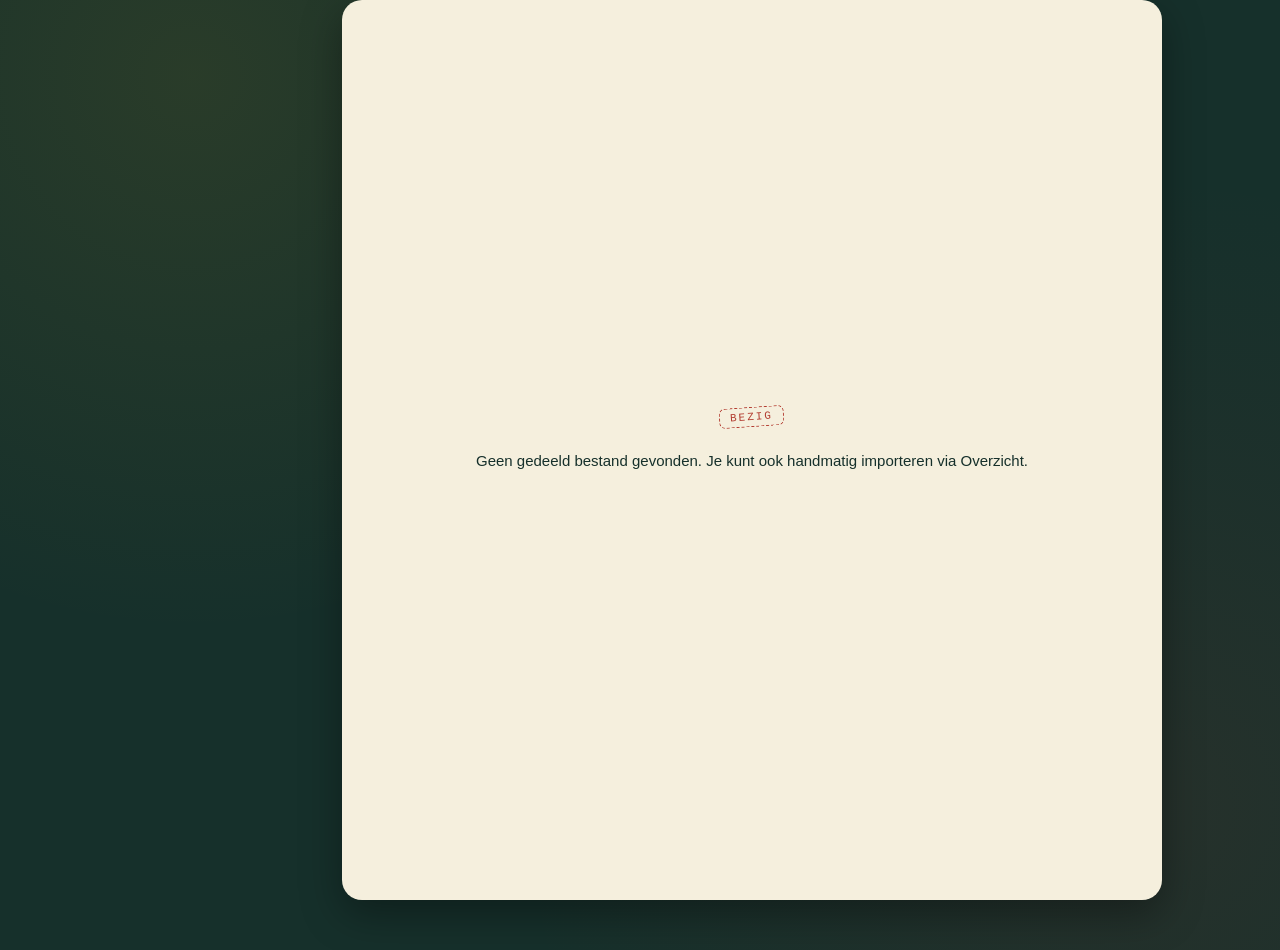
<file: share-import.html>
<!DOCTYPE html>
<html lang="nl">
<head>
<meta charset="UTF-8">
<meta name="viewport" content="width=device-width, initial-scale=1">
<title>Samenvoegen…</title>
<link rel="icon" href="icons/icon-192.png">
<link rel="stylesheet" href="css/style.css">
</head>
<body>
<main style="display:flex; align-items:center; justify-content:center; min-height:100vh; text-align:center;">
  <div>
    <p class="empty-state__stamp">bezig</p>
    <p id="shareStatus" style="margin-top:14px; font-size:15px;">Momenten worden samengevoegd…</p>
  </div>
</main>
<script src="js/db.js"></script>
<script>
(async () => {
  const statusEl = document.getElementById('shareStatus');
  try {
    const cache = await caches.open('share-inbox');
    const res = await cache.match('/share-payload');
    if (!res) {
      statusEl.textContent = 'Geen gedeeld bestand gevonden. Je kunt ook handmatig importeren via Overzicht.';
      return;
    }
    const text = await res.text();
    await cache.delete('/share-payload');
    const incoming = JSON.parse(text);
    if (!Array.isArray(incoming)) throw new Error('bad format');
    const result = await VakantieDB.mergeMany(incoming);
    statusEl.textContent = `✓ ${result.added} nieuw toegevoegd, ${result.skipped} bestonden al. Je gaat zo terug naar je tijdlijn…`;
    setTimeout(() => { window.location.href = './index.html'; }, 1600);
  } catch (err) {
    statusEl.textContent = 'Kon het gedeelde bestand niet lezen. Probeer handmatig importeren via Overzicht.';
  }
})();
</script>
</body>
</html>
</file>
<file: css/style.css>
/* MARKER-V20-CSS-OK */
:root{
  --ink:#16302B;
  --paper:#F5EFDD;
  --paper-2:#EDE4C9;
  --jade:#2B6E63;
  --jade-dark:#1E4F47;
  --gold:#D6A419;
  --brick:#B23A2E;
  --line: rgba(22,48,43,0.14);
  --shadow: 0 8px 24px rgba(22,48,43,0.18);
  --radius: 14px;
  --font-display: 'Fraunces', serif;
  --font-body: 'Work Sans', sans-serif;
  --font-mono: 'Space Mono', monospace;
}

html{touch-action:manipulation;}
*{box-sizing:border-box;}
html,body{margin:0;padding:0;}
body{
  background:var(--ink);
  background-image:
    radial-gradient(circle at 15% 8%, rgba(214,164,25,0.10), transparent 40%),
    radial-gradient(circle at 90% 85%, rgba(178,58,46,0.10), transparent 45%);
  color:var(--ink);
  font-family:var(--font-body);
  min-height:100vh;
  -webkit-font-smoothing:antialiased;
  padding-bottom:88px;
}

button, input, textarea{font-family:inherit;}
button, .btn, .tabbar__btn, .type-chip, .photo-preview__remove,
.address-result, .postcard, .modal__close, .iconbtn, label.btn{
  cursor:pointer;
}
button:disabled{cursor:not-allowed;}
.btn, .tabbar__btn, .type-chip, .iconbtn, .postcard, .address-result, .day-card{
  transition: transform 100ms ease-out, background 120ms ease-out;
}
.btn:active, .type-chip:active, .address-result:active, .iconbtn:active{
  transform:scale(0.96);
}
.tabbar__btn:active span{ transform:scale(0.88); }
.tabbar__btn span{ transition: transform 100ms ease-out; display:inline-block; }

/* ============================================================
   ANIMATIES & MICRO-INTERACTIES
   Vanilla vertaling van patronen uit uibeats.com, transitions.dev
   en dice-ui (bounce entrees, ripple, confetti, shake, sliding pill).
   ============================================================ */

/* --- Bounce-in entree (postcards, statkaarten, next-stop) --- */
@keyframes bounceIn{
  0%{ opacity:0; transform:translateY(22px) scale(0.94); }
  55%{ opacity:1; transform:translateY(-5px) scale(1.012); }
  75%{ transform:translateY(2px) scale(0.997); }
  100%{ opacity:1; transform:translateY(0) scale(1); }
}
.anim-in{ animation:bounceIn 0.55s cubic-bezier(0.22,1,0.36,1) backwards; }

/* --- Ripple (primaire knoppen) --- */
.btn{ position:relative; overflow:hidden; }
.ripple{
  position:absolute; border-radius:50%; pointer-events:none;
  background:rgba(255,255,255,0.55); transform:scale(0);
  animation:rippleOut 550ms ease-out forwards;
}
.btn--ghost .ripple{ background:rgba(43,110,99,0.25); }
@keyframes rippleOut{ to{ transform:scale(1); opacity:0; } }

/* --- Shake (foutmeldingen) --- */
@keyframes shake{
  10%,90%{transform:translateX(-1px);}
  20%,80%{transform:translateX(3px);}
  30%,50%,70%{transform:translateX(-6px);}
  40%,60%{transform:translateX(6px);}
}
.shake{ animation:shake 0.45s cubic-bezier(.36,.07,.19,.97); }

/* --- Confetti (bij "Beste van de reis") --- */
.confetti-piece{
  position:fixed; top:0; left:0; width:8px; height:8px; border-radius:2px;
  pointer-events:none; z-index:200; will-change:transform, opacity;
}

/* --- Sterren pop bij selecteren --- */
@keyframes starPop{
  0%{ transform:scale(1); }
  40%{ transform:scale(1.35) rotate(-8deg); }
  100%{ transform:scale(1) rotate(0); }
}
.star-btn.is-popping{ animation:starPop 0.35s cubic-bezier(0.34,1.56,0.64,1); }

/* --- Chip bounce bij selecteren --- */
@keyframes chipPop{
  0%{ transform:scale(1); }
  45%{ transform:scale(1.08); }
  100%{ transform:scale(1); }
}
.pill-chip.is-popping, .type-chip.is-popping{ animation:chipPop 0.3s cubic-bezier(0.34,1.56,0.64,1); }

/* --- Skeleton shimmer (laden) --- */
@keyframes shimmerSweep{ 0%{ background-position:-300px 0; } 100%{ background-position:300px 0; } }
.skeleton{
  border-radius:10px; background:var(--paper-2);
  background-image:linear-gradient(90deg, var(--paper-2) 0px, rgba(255,255,255,0.7) 40px, var(--paper-2) 80px);
  background-size:300px 100%; background-repeat:no-repeat;
  animation:shimmerSweep 1.3s ease-in-out infinite;
}
.skeleton-card{ height:92px; margin-bottom:14px; border-radius:12px; }
.skeleton-stat{ height:78px; border-radius:12px; }

/* --- Postcard tilt-lift bij hover (alleen met muis) --- */
@media (hover:hover) and (pointer:fine){
  .postcard{ transition: transform 220ms cubic-bezier(0.22,1,0.36,1), box-shadow 220ms ease; }
  .postcard:nth-child(odd):hover{ transform:rotate(-0.6deg) translateY(-4px) scale(1.012); box-shadow:0 16px 32px rgba(22,48,43,0.28); }
  .postcard:nth-child(even):hover{ transform:rotate(0.5deg) translateY(-4px) scale(1.012); box-shadow:0 16px 32px rgba(22,48,43,0.28); }
  .stat-card{ transition: transform 180ms ease, box-shadow 180ms ease; }
  .stat-card:hover{ transform:translateY(-3px); box-shadow:var(--shadow); }
}

@media (prefers-reduced-motion: reduce){
  .anim-in, .ripple, .shake, .star-btn.is-popping, .pill-chip.is-popping,
  .type-chip.is-popping, .skeleton, .confetti-piece{ animation:none !important; }
}
.postcard:active{ transform:scale(0.99) rotate(0deg) !important; }

@media (prefers-reduced-motion: reduce){
  *, *::before, *::after{
    animation-duration:0.001ms !important; animation-iteration-count:1 !important;
    transition-duration:0.001ms !important; scroll-behavior:auto !important;
  }
}

/* ---------- TOPBAR ---------- */
.topbar{
  display:flex; align-items:center; justify-content:space-between;
  padding:22px 20px 16px;
  color:var(--paper);
  background:rgba(22,48,43,0.55);
  backdrop-filter:blur(20px) saturate(160%);
  -webkit-backdrop-filter:blur(20px) saturate(160%);
  border-bottom:1px solid rgba(245,239,221,0.08);
  position:sticky; top:0; z-index:15;
}
.topbar__brand{display:flex; align-items:center; gap:12px;}
.topbar__mark{
  width:32px; height:32px; border-radius:8px; flex-shrink:0;
}
.topbar h1{
  font-family:var(--font-display); font-weight:700;
  font-size:22px; margin:0; letter-spacing:-0.01em;
}
.topbar__sub{
  margin:0; font-size:12px; color:rgba(245,239,221,0.6);
  font-family:var(--font-mono); text-transform:uppercase; letter-spacing:1px;
}
.iconbtn{
  width:38px;height:38px;border-radius:50%;
  border:1px solid rgba(245,239,221,0.35);
  background:rgba(245,239,221,0.08); color:var(--paper);
  font-family:var(--font-display); font-weight:600; font-size:14px;
  display:flex; align-items:center; justify-content:center;
}

/* ---------- MAIN / VIEWS ---------- */
main{
  background:var(--paper);
  border-radius:22px 22px 0 0;
  min-height:calc(100vh - 90px);
  padding:20px 18px 40px;
}
.view__header{
  display:flex; align-items:baseline; justify-content:space-between;
  margin-bottom:16px;
}
.view__header h2{
  font-family:var(--font-display); font-size:26px; margin:0; font-weight:600;
  letter-spacing:-0.015em;
}
.count-pill{
  font-family:var(--font-mono); font-size:11px; text-transform:uppercase;
  background:var(--paper-2); border:1px solid var(--line);
  padding:4px 10px; border-radius:20px; color:var(--jade-dark);
}

/* ---------- TIMELINE / POSTCARDS ---------- */
.timeline{display:flex; flex-direction:column; gap:22px;}
.day-heading{
  font-family:var(--font-mono); font-size:12px; letter-spacing:1.5px;
  text-transform:uppercase; color:var(--jade); margin:6px 0 -6px 4px;
  display:flex; align-items:center; gap:8px;
}
.day-heading::after{
  content:''; flex:1; height:1px; background:var(--line);
}

.day-comments{
  background:rgba(43,110,99,0.06); border:1px dashed var(--line);
  border-radius:12px; padding:12px; margin-top:-8px;
}
.day-comments__list{ display:flex; flex-direction:column; gap:10px; margin-bottom:10px; }
.day-comments__empty{ font-size:12.5px; color:#9aa39e; margin:0; font-style:italic; }
.comment{ display:flex; gap:9px; align-items:flex-start; }
.comment--reply{ margin-left:26px; opacity:0.92; }
.comment__replying-to{
  display:block; font-size:10.5px; font-family:var(--font-mono); color:#9aa39e;
  margin-bottom:1px;
}
.comment b{ font-size:12.5px; font-family:var(--font-display); }
.comment p{ font-size:13px; margin:1px 0 0; line-height:1.4; color:#3c443f; }
.comment__actions{ display:flex; gap:12px; margin-top:3px; }
.comment__reply-btn, .comment__remove{
  background:none; border:none; color:#9aa39e; font-size:11px;
  font-family:var(--font-mono); text-transform:uppercase; letter-spacing:0.3px;
  padding:2px 0;
}
.comment__reply-btn:hover, .comment__remove:hover{ color:var(--jade-dark); }
.comment__reply-form{ display:flex; gap:6px; margin-top:6px; }
.comment__reply-form[hidden]{ display:none; }
.comment__reply-form input{
  flex:1; border:1.5px solid var(--line); border-radius:16px; padding:6px 12px;
  font-size:12.5px; background:#fffdf7;
}
.comment__reply-form button{
  background:var(--jade); color:#fff; border:none; border-radius:50%;
  width:28px; height:28px; flex-shrink:0; font-size:12px;
}
.day-comments__form{ display:flex; gap:8px; }
.day-comments__form input{
  flex:1; border:1.5px solid var(--line); border-radius:20px; padding:9px 14px;
  font-size:13px; background:#fffdf7;
}
.day-comments__form button{
  background:var(--jade); color:#fff; border:none; border-radius:50%;
  width:36px; height:36px; flex-shrink:0; font-size:15px;
}

.postcard{
  position:relative;
  background:#fffdf7;
  border-radius:10px;
  box-shadow:var(--shadow);
  padding:14px 14px 12px;
  border:1px solid rgba(22,48,43,0.08);
}
.postcard:nth-child(odd){transform:rotate(-0.6deg);}
.postcard:nth-child(even){transform:rotate(0.5deg);}

.postcard__tape{
  position:absolute; top:-10px; left:24px; width:54px; height:20px;
  background:rgba(214,164,25,0.55);
  border:1px solid rgba(214,164,25,0.7);
  transform:rotate(-3deg);
  box-shadow:0 2px 4px rgba(0,0,0,0.08);
}

.postcard__top{
  display:flex; align-items:flex-start; justify-content:space-between; gap:10px;
}
.postcard__type{
  font-size:20px; line-height:1;
  background:var(--paper-2); border-radius:50%;
  width:34px; height:34px; display:flex; align-items:center; justify-content:center;
  flex-shrink:0;
}
.postcard__title{
  font-family:var(--font-display); font-weight:600; font-size:17px; margin:0;
  flex:1; letter-spacing:-0.005em;
}
.postcard__stamp{
  font-family:var(--font-mono); font-size:10px; color:var(--brick);
  border:1.5px solid var(--brick); border-radius:4px;
  padding:2px 6px; transform:rotate(4deg); white-space:nowrap;
}
.postcard__note{
  font-size:13.5px; color:#3c443f; margin:8px 0 0; line-height:1.5;
}
.postcard__meta{
  display:flex; align-items:center; gap:10px; margin-top:10px;
  font-size:11px; color:#7c8580; font-family:var(--font-mono);
}
.author-dot{
  width:16px;height:16px;border-radius:50%;
  display:inline-flex;align-items:center;justify-content:center;
  font-size:9px; color:#fff; font-weight:700;
}
.postcard__badges{ display:flex; flex-wrap:wrap; gap:6px; margin-top:8px; }
.badge{
  font-size:11px; padding:3px 9px; border-radius:12px; font-family:var(--font-mono);
  background:var(--paper-2); color:var(--jade-dark); border:1px solid var(--line);
}
.badge--highlight{ background:var(--gold); color:var(--ink); border-color:var(--gold); }
.postcard__stars{ color:var(--gold); font-size:13px; letter-spacing:1px; }
.postcard__photos{
  display:flex; gap:6px; margin-top:10px; overflow-x:auto;
}
.postcard__photos img{
  width:72px; height:72px; object-fit:cover; border-radius:6px; flex-shrink:0;
  border:1px solid var(--line);
}

.empty-state{
  display:none;
  text-align:center; padding:50px 20px; color:#7c8580;
}
.empty-state-standalone{
  text-align:center; padding:50px 20px; color:#7c8580;
}
.empty-state-standalone[hidden]{display:none;}
.empty-state__stamp{
  font-family:var(--font-mono); font-size:11px; letter-spacing:2px;
  text-transform:uppercase; color:var(--brick);
  border:1.5px dashed var(--brick); display:inline-block;
  padding:3px 10px; border-radius:6px; transform:rotate(-4deg);
}
main.is-empty .empty-state{display:block;}
main.is-empty .timeline{display:none;}

/* ---------- MAP ---------- */
/* isolation:isolate geeft de kaart een eigen "laag" — Leaflet gebruikt intern
   hoge z-index-waarden (tot 700) voor pinnen/pop-ups; zonder isolatie konden
   die boven de bovenbalk of een geopende pop-up uit blijven steken, ongeacht
   hoe hoog de z-index van die andere elementen zelf werd gezet. */
#map{
  height:calc(100vh - 260px); min-height:320px;
  border-radius:14px; overflow:hidden;
  border:1px solid var(--line); box-shadow:var(--shadow);
  position:relative; isolation:isolate;
}
.map__note{
  font-size:11.5px; color:#7c8580; margin-top:10px; text-align:center;
  font-family:var(--font-mono);
}
.leaflet-popup-content-wrapper{
  background:#fffdf7; font-family:var(--font-body); border-radius:10px;
}
.map-pin-num{
  background:var(--jade); color:#fff; border-radius:50%;
  width:26px; height:26px; display:flex; align-items:center; justify-content:center;
  font-family:var(--font-mono); font-size:12px; font-weight:700;
  border:2px solid var(--paper); box-shadow:0 2px 5px rgba(0,0,0,0.3);
}

/* ---------- FORM ---------- */
.type-picker{
  display:flex; gap:8px; overflow-x:auto; padding-bottom:4px; margin-bottom:18px;
}
.type-chip{
  flex-shrink:0;
  display:flex; flex-direction:column; align-items:center; gap:4px;
  background:var(--paper-2); border:1.5px solid transparent;
  border-radius:12px; padding:10px 14px; font-size:20px;
  color:var(--ink);
}
.type-chip span{font-size:10px; font-family:var(--font-mono); text-transform:uppercase;}
.type-chip.is-active{
  border-color:var(--jade); background:#e4ede9;
}

.type-fields{ margin-top:-6px; }
.type-fields[hidden]{ display:none; }

.chip-row{ display:flex; flex-wrap:wrap; gap:8px; }
.pill-chip{
  background:var(--paper-2); border:1.5px solid var(--line); border-radius:20px;
  padding:8px 13px; font-size:13px; color:var(--ink);
}
.pill-chip.is-active{
  background:var(--jade); border-color:var(--jade); color:#fff;
}
.pill-chip--add{
  background:transparent; border-style:dashed; color:var(--jade-dark);
}
.add-chip-form{ display:flex; gap:8px; margin-top:10px; }
.add-chip-form[hidden]{ display:none; }
.add-chip-form input{
  flex:1; border:1.5px solid var(--line); border-radius:10px; padding:9px 12px;
  font-size:13.5px; background:#fffdf7;
}
.add-chip-form .btn{ padding:9px 14px; font-size:13px; }

.star-picker{ display:flex; gap:4px; }
.star-btn{
  background:none; border:none; font-size:28px; line-height:1;
  color:rgba(22,48,43,0.2); padding:2px;
}
.star-btn.is-filled{ color:var(--gold); }

.checkbox-field{
  display:flex; align-items:center; gap:8px; font-size:13.5px;
  background:var(--paper-2); border:1.5px solid var(--line); border-radius:10px;
  padding:10px 12px;
}
.checkbox-field input{ width:17px; height:17px; accent-color:var(--jade); }
.checkbox-grid{
  display:grid; grid-template-columns:1fr 1fr; gap:8px;
}

.entry-form{display:flex; flex-direction:column; gap:16px;}
.field{display:flex; flex-direction:column; gap:6px;}
.field > span{
  font-family:var(--font-mono); font-size:11px; text-transform:uppercase;
  letter-spacing:0.5px; color:var(--jade-dark);
}
.field input[type=text], .field input[type=date], .field input[type=time], .field textarea{
  border:1.5px solid var(--line); border-radius:10px; padding:11px 12px;
  font-size:15px; background:#fffdf7; color:var(--ink); resize:vertical;
}
.field input:focus, .field textarea:focus{outline:2px solid var(--jade); outline-offset:1px;}
.field-row{display:flex; gap:12px;}
.field-row .field{flex:1;}

.location-row{display:flex; align-items:center; gap:10px; flex-wrap:wrap;}
.location-status{font-size:12px; color:var(--jade-dark); font-family:var(--font-mono);}

.address-search{display:flex; gap:8px;}
.address-search input{
  flex:1; border:1.5px solid var(--line); border-radius:10px; padding:11px 12px;
  font-size:14px; background:#fffdf7; color:var(--ink);
}
.address-results{display:flex; flex-direction:column; gap:6px; margin-top:8px;}
.address-result{
  text-align:left; background:var(--paper-2); border:1px solid var(--line);
  border-radius:8px; padding:8px 10px; font-size:12.5px; line-height:1.4; color:var(--ink);
}

.btn{
  border:none; border-radius:10px; padding:12px 16px;
  font-size:14px; font-weight:600; cursor:pointer;
  display:inline-flex; align-items:center; gap:8px; justify-content:center;
}
.btn--primary{background:var(--jade); color:#fff;}
.btn--ghost{background:var(--paper-2); color:var(--ink); border:1.5px solid var(--line);}
.btn--wide{width:100%;}

.photo-preview{display:flex; gap:8px; flex-wrap:wrap; margin-top:10px;}
.photo-preview__item{position:relative; width:72px; height:80px;}
.photo-preview__size{
  position:absolute; bottom:0; left:0; right:0; text-align:center;
  font-family:var(--font-mono); font-size:9px; color:var(--jade-dark);
  background:rgba(245,239,221,0.9); border-radius:0 0 8px 8px; padding:1px 0;
}
.photo-preview__item img{width:100%; height:100%; object-fit:cover; border-radius:8px;}
.photo-preview__remove{
  position:absolute; top:-6px; right:-6px; width:20px; height:20px;
  border-radius:50%; background:var(--brick); color:#fff; border:2px solid var(--paper);
  font-size:11px; display:flex; align-items:center; justify-content:center;
}

/* ---------- DASHBOARD ---------- */
.dash-section{margin-top:24px;}
.dash-section__head{
  display:flex; align-items:center; justify-content:space-between; margin-bottom:10px;
}
.dash-section__head h3{
  font-family:var(--font-display); font-size:17px; margin:0; font-weight:600;
}
.dash-link{
  background:none; border:none; color:var(--jade-dark); font-family:var(--font-mono);
  font-size:11px; text-transform:uppercase; letter-spacing:0.5px;
}

.next-stop-card{
  background:linear-gradient(135deg, var(--jade), var(--jade-dark));
  color:var(--paper); border-radius:14px; padding:16px; margin-top:16px;
  box-shadow:var(--shadow); position:relative; overflow:hidden;
}
.next-stop-card::after{
  content:'✺'; position:absolute; right:-6px; bottom:-14px; font-size:64px;
  color:rgba(245,239,221,0.08);
}
.next-stop-card__eyebrow{
  font-family:var(--font-mono); font-size:10px; text-transform:uppercase;
  letter-spacing:1.5px; opacity:0.75; margin:0 0 6px;
}
.next-stop-card__title{
  font-family:var(--font-display); font-size:19px; font-weight:600; margin:0 0 4px;
  letter-spacing:-0.01em;
}
.next-stop-card__meta{font-size:12.5px; opacity:0.85; margin:0;}
.next-stop-card__count{
  font-family:var(--font-mono); font-size:28px; font-weight:700; margin:10px 0 0;
}

.dash-map-wrap{position:relative; isolation:isolate;}
#dashMap{
  height:180px; border-radius:14px; overflow:hidden;
  border:1px solid var(--line); box-shadow:var(--shadow);
  position:relative; isolation:isolate;
}
.dash-map-open{
  position:absolute; bottom:10px; right:10px;
  background:rgba(22,48,43,0.85); color:var(--paper);
  backdrop-filter:blur(8px);
  border:none; border-radius:20px; padding:7px 12px;
  font-family:var(--font-mono); font-size:10.5px; text-transform:uppercase; letter-spacing:0.5px;
}

/* ---------- GLOBALE FOUTMELDING ---------- */
#globalErrorBanner{
  position:fixed; top:0; left:0; right:0; z-index:9999;
  background:var(--brick); color:#fff; font-size:12.5px; text-align:center;
  padding:10px 16px; line-height:1.4; cursor:pointer;
}
#globalErrorBanner[hidden]{ display:none; }

/* ---------- ONBOARDING ---------- */
.onboard{
  position:fixed; inset:0; z-index:100;
  background:var(--ink);
  background-image:
    radial-gradient(circle at 15% 8%, rgba(214,164,25,0.12), transparent 40%),
    radial-gradient(circle at 90% 85%, rgba(178,58,46,0.12), transparent 45%);
  display:flex; align-items:center; justify-content:center;
  padding:24px;
}
.onboard[hidden]{ display:none; }
.onboard__inner{ width:100%; max-width:380px; text-align:center; }
.onboard__mark{ width:64px; height:64px; border-radius:16px; }
.onboard__title{
  font-family:var(--font-display); color:var(--paper); font-size:28px;
  margin:10px 0 2px; font-weight:700; letter-spacing:-0.01em;
}
.onboard__sub{
  font-family:var(--font-mono); color:rgba(245,239,221,0.6); font-size:12px;
  text-transform:uppercase; letter-spacing:1px; margin:0 0 32px;
}
.onboard__step{ display:flex; flex-direction:column; gap:14px; text-align:left; }
.onboard__step[hidden]{ display:none; }
.onboard__choice{
  display:flex; align-items:center; gap:14px;
  background:rgba(245,239,221,0.06); border:1.5px solid rgba(245,239,221,0.15);
  border-radius:16px; padding:16px; color:var(--paper); text-align:left;
}
.onboard__choice-icon{ font-size:30px; }
.onboard__choice-text{ display:flex; flex-direction:column; gap:2px; }
.onboard__choice-text b{ font-family:var(--font-display); font-size:16px; }
.onboard__choice-text small{ font-size:12px; color:rgba(245,239,221,0.6); }
.onboard__back{ margin-bottom:4px; }
.onboard__or{
  text-align:center; font-family:var(--font-mono); font-size:11px;
  color:rgba(245,239,221,0.4); margin:2px 0;
}
.onboard__step .field > span{ color:rgba(245,239,221,0.7); }
.onboard__step .field input{
  background:rgba(245,239,221,0.06); border:1.5px solid rgba(245,239,221,0.2); color:var(--paper);
}
.onboard__error{
  color:#ff8a7a; font-size:13px; text-align:center; margin-top:16px;
}
.onboard__loading{
  color:rgba(245,239,221,0.6); font-size:13px; text-align:center; margin-top:16px;
  font-family:var(--font-mono);
}

.trip-code-display{
  font-family:var(--font-mono); font-size:28px; font-weight:700; letter-spacing:6px;
  text-align:center; color:var(--jade-dark); background:var(--paper-2);
  border:1.5px dashed var(--jade); border-radius:12px; padding:14px 10px;
  position:relative; overflow:hidden;
}
.trip-code-display::after{
  content:''; position:absolute; inset:0;
  background:linear-gradient(115deg, transparent 30%, rgba(214,164,25,0.35) 50%, transparent 70%);
  background-size:200% 100%; animation:codeShine 3.5s ease-in-out infinite;
}
@keyframes codeShine{
  0%,60%{ background-position:150% 0; }
  100%{ background-position:-50% 0; }
}
@media (prefers-reduced-motion: reduce){ .trip-code-display::after{ animation:none; } }

/* ---------- OVERZICHT ---------- */
.stats-grid{
  display:grid; grid-template-columns:1fr 1fr; gap:10px; margin-bottom:20px;
}
.stat-card{
  background:#fffdf7; border:1px solid var(--line); border-radius:12px; padding:14px;
  cursor:pointer; transition:transform 120ms ease-out;
}
.stat-card:active{ transform:scale(0.97); }
.stat-card b{
  font-family:var(--font-display); font-size:26px; display:block; color:var(--jade-dark);
}
.stat-card span{font-size:11px; color:#7c8580; font-family:var(--font-mono); text-transform:uppercase;}

.panel{
  background:#fffdf7; border:1px solid var(--line); border-radius:14px; padding:16px;
  display:flex; flex-direction:column; gap:10px;
}
.panel[hidden]{ display:none; }
.panel h3{font-family:var(--font-display); margin:0 0 2px; font-size:17px;}
.panel__hint{font-size:12.5px; color:#7c8580; margin:0 0 6px; line-height:1.5;}
.followers-list{display:flex; flex-direction:column; gap:8px;}
.follower-row{display:flex; align-items:center; gap:10px; font-size:13.5px;}
.import-status{font-size:12px; color:var(--jade-dark); font-family:var(--font-mono); min-height:14px; margin:0;}

/* ---------- GEFILTERDE LIJST (vanuit klikbare statistieken) ---------- */
.photo-grid{ display:grid; grid-template-columns:repeat(3, 1fr); gap:6px; }
.photo-grid__img{ width:100%; aspect-ratio:1; object-fit:cover; border-radius:8px; }
.filtered-days{ display:flex; flex-direction:column; gap:8px; }
.filtered-day{
  background:var(--paper-2); border-radius:8px; padding:10px 12px;
  font-size:13.5px; text-transform:capitalize;
}

/* ---------- TABBAR ---------- */
.tabbar{
  position:fixed; bottom:0; left:0; right:0;
  background:rgba(22,48,43,0.55);
  backdrop-filter:blur(20px) saturate(160%);
  -webkit-backdrop-filter:blur(20px) saturate(160%);
  border-top:1px solid rgba(245,239,221,0.08);
  display:flex; align-items:center; justify-content:space-around;
  padding:10px 8px calc(10px + env(safe-area-inset-bottom));
  box-shadow:0 -6px 20px rgba(0,0,0,0.25);
  z-index:20;
}
.tabbar__btn{
  background:none; border:none; color:rgba(245,239,221,0.55);
  display:flex; flex-direction:column; align-items:center; gap:2px;
  font-size:10px; font-family:var(--font-mono); text-transform:uppercase;
  padding:4px 8px;
}
.tabbar__btn span{font-size:19px;}
.tabbar__btn.is-active{color:var(--gold);}
.tabbar__btn--fab{
  background:var(--gold); color:var(--ink); border-radius:50%;
  width:52px; height:52px; margin-top:-26px;
  box-shadow:0 6px 16px rgba(214,164,25,0.5);
}
.tabbar__btn--fab span{font-size:26px;}
.fab-label{display:none; font-weight:600;}

/* ---------- MODAL ---------- */
.modal{
  position:fixed; inset:0; background:rgba(22,48,43,0);
  display:flex; align-items:flex-end; z-index:2000;
  pointer-events:none;
  transition: background 260ms cubic-bezier(0.32,0.72,0,1);
}
.modal[hidden]{display:none;}
.modal.is-open{ background:rgba(22,48,43,0.55); pointer-events:auto; }
.modal__card{
  background:var(--paper); width:100%; max-height:82vh; overflow-y:auto;
  border-radius:20px 20px 0 0; padding:20px;
  transform:translateY(100%);
  transition: transform 320ms cubic-bezier(0.32,0.72,0,1);
}
.modal.is-open .modal__card{ transform:translateY(0); }
.modal__card img{width:100%; border-radius:10px; margin-bottom:8px;}
.modal__close{
  display:block; margin:16px auto 0; background:none; border:none;
  font-family:var(--font-mono); font-size:12px; text-transform:uppercase;
  color:var(--jade-dark); text-decoration:underline;
}

/* ---------- TOAST ---------- */
.toast{
  position:fixed; bottom:96px; left:50%;
  background:var(--ink); color:var(--paper); padding:10px 18px;
  border-radius:20px; font-size:13px; z-index:3000;
  box-shadow:var(--shadow);
  opacity:0; filter:blur(4px);
  transform:translateX(-50%) translateY(10px) scale(0.92);
  transition: opacity 260ms cubic-bezier(0.22,1,0.36,1), transform 260ms cubic-bezier(0.22,1,0.36,1), filter 260ms;
}
.toast[hidden]{ display:none; }
.toast.is-visible{
  opacity:1; filter:blur(0);
  transform:translateX(-50%) translateY(0) scale(1);
}

/* ---------- WHO MODAL ---------- */
.who-card{display:flex; flex-direction:column; gap:12px;}
.who-card input{
  border:1.5px solid var(--line); border-radius:10px; padding:11px 12px; font-size:15px;
}

@media (min-width:640px) and (max-width:959px){
  main{max-width:640px; margin:0 auto;}
  .tabbar{max-width:640px; margin:0 auto; border-radius:20px 20px 0 0;}
}

/* ---------- DESKTOP: zijbalk in plaats van klein zwevend blokje ---------- */
@media (min-width:960px){
  body{padding-bottom:0; padding-left:224px;}
  .topbar{padding-left:20px; padding-bottom:20px;}
  main{
    max-width:820px; margin:0 auto 50px; border-radius:20px;
    min-height:calc(100vh - 130px);
    box-shadow:0 14px 40px rgba(0,0,0,0.35);
  }
  #map{height:calc(100vh - 300px);}
  .tabbar{
    top:0; bottom:0; left:0; right:auto; width:224px;
    flex-direction:column; align-items:stretch; justify-content:flex-start;
    padding:110px 16px 24px; gap:8px;
    box-shadow:6px 0 24px rgba(0,0,0,0.28);
    border-radius:0;
  }
  .tabbar__btn{
    flex-direction:row; justify-content:flex-start; gap:12px;
    font-size:13px; padding:12px 14px; border-radius:10px;
  }
  .tabbar__btn span{font-size:18px;}
  .tabbar__btn.is-active{background:rgba(214,164,25,0.14);}
  .tabbar__btn--fab{
    width:auto; height:auto; margin-top:6px; border-radius:10px;
    justify-content:flex-start; box-shadow:none;
  }
  .tabbar__btn--fab span{font-size:18px;}
  .fab-label{display:inline;}
  .entry-form{max-width:480px;}
}
</file>
